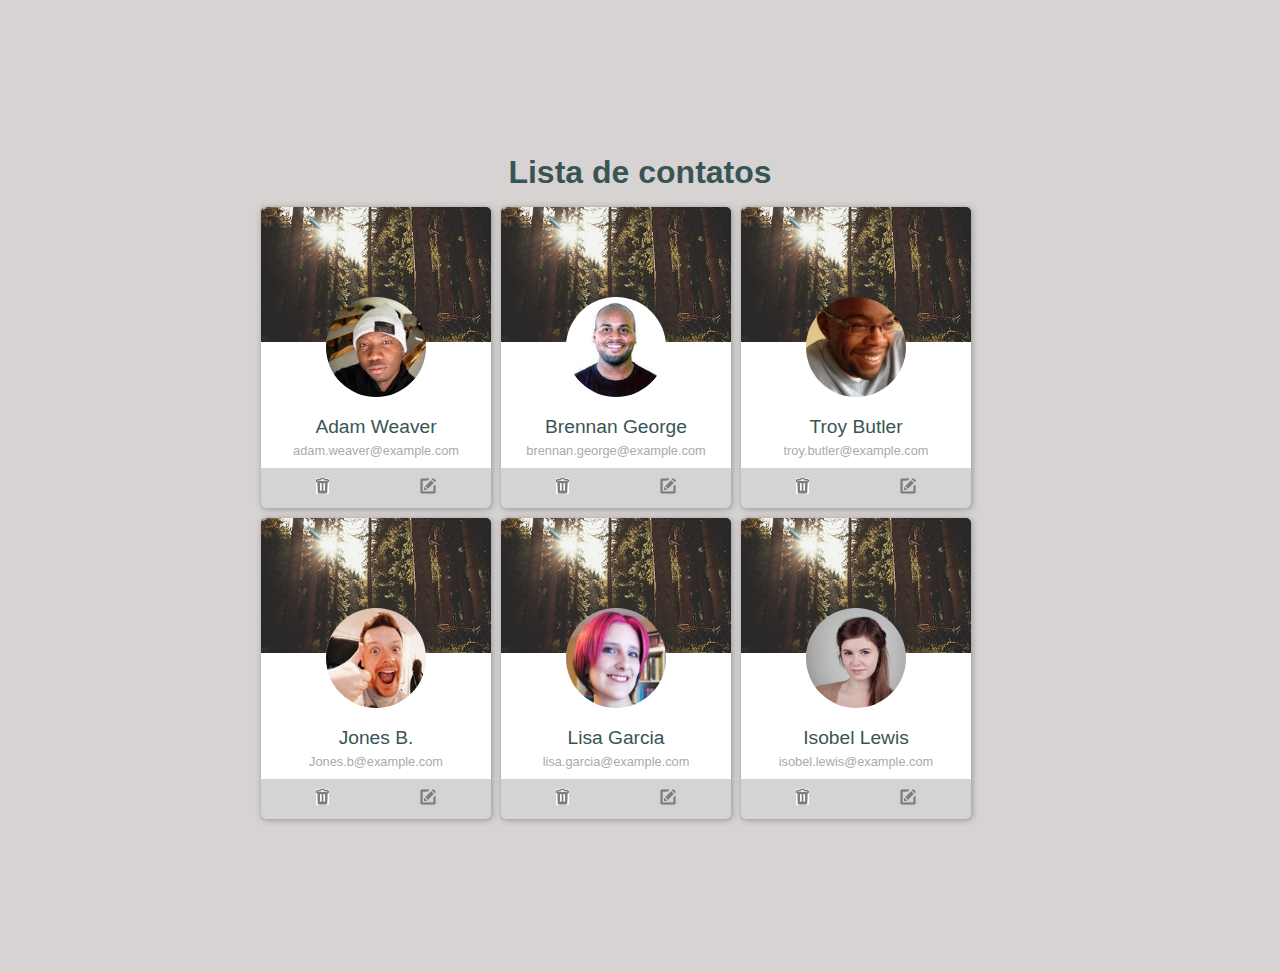
<file: lista_de_contatos/index.html>
<!DOCTYPE html>
<html lang="pt-br">
<head>
    <meta charset="UTF-8">
    <meta http-equiv="X-UA-Compatible" content="IE=edge">
    <meta name="viewport" content="width=device-width, initial-scale=1.0">
    <title>Lista de Contatos</title>

    <!-- <link rel="stylesheet" href="statics/style/style.css"> -->
    <link rel="stylesheet" href="statics/style/style-2.css">
    
</head>
<body>
    
    <main class="container">
        <header>
            <h1>Lista de contatos</h1>
        </header>

        <section class="list">

            <article>               

                <ul>
                    <li class="contatos">

                        <div class="img-perfil"><img src="statics/img/img_perfil2.jpg" alt="Adam Weaver"></div>
                        
                        <div class="descricao">                            
                            <h2>Adam Weaver</h2>                            
                            <p class="email">adam.weaver@example.com</p>
                        </div>
                        
                        <div class="icones">
                            
                            <a>
                                <img src="statics/img/delete.png" class="deletar" alt="deletar">
                            </a>
                            <a>
                                <img src="statics/img/edit.png" class="editar" alt="editar">
                            </a>
                        </div>
                        
                    </li>

                    <li class="contatos">

                        <div class="img-perfil"><img src="statics/img/1.jpg" alt="Brennan George"></div>
                        
                        <div class="descricao">                            
                            <h2>Brennan George</h2>                            
                            <p class="email">brennan.george@example.com</p>
                        </div>
                        
                        <div class="icones">
                            
                            <a>
                                <img src="statics/img/delete.png" class="deletar" alt="deletar">
                            </a>
                            <a>
                                <img src="statics/img/edit.png" class="editar" alt="editar">
                            </a>
                        </div>
                        
                    </li>

                    <li class="contatos">

                        <div class="img-perfil"><img src="statics/img/2.jpg" alt="Troy Butler"></div>
                        
                        <div class="descricao">                            
                            <h2>Troy Butler</h2>                            
                            <p class="email">troy.butler@example.com</p>
                        </div>
                        
                        <div class="icones">
                            
                            <a>
                                <img src="statics/img/delete.png" class="deletar" alt="deletar">
                            </a>
                            <a>
                                <img src="statics/img/edit.png" class="editar" alt="editar">
                            </a>
                        </div>
                        
                    </li>

                    <li class="contatos">

                        <div class="img-perfil"><img src="statics/img/3.jpg" alt="Jones B"></div>
                        
                        <div class="descricao">                            
                            <h2>Jones B.</h2>                            
                            <p class="email">Jones.b@example.com</p>
                        </div>
                        
                        <div class="icones">
                            
                            <a>
                                <img src="statics/img/delete.png" class="deletar" alt="deletar">
                            </a>
                            <a>
                                <img src="statics/img/edit.png" class="editar" alt="editar">
                            </a>
                        </div>
                        
                    </li>

                    <li class="contatos">

                        <div class="img-perfil"><img src="statics/img/4.jpg" alt="Lisa Garcia"></div>
                        
                        <div class="descricao">                            
                            <h2>Lisa Garcia</h2>                            
                            <p class="email">lisa.garcia@example.com</p>
                        </div>
                        
                        <div class="icones">
                            
                            <a>
                                <img src="statics/img/delete.png" class="deletar" alt="deletar">
                            </a>
                            <a>
                                <img src="statics/img/edit.png" class="editar" alt="editar">
                            </a>
                        </div>
                        
                    </li>

                    <li class="contatos">

                        <div class="img-perfil"><img src="statics/img/5.jpg" alt="Isobel Lewis"></div>
                        
                        <div class="descricao">                            
                            <h2>Isobel Lewis</h2>                            
                            <p class="email">isobel.lewis@example.com</p>
                        </div>
                        
                        <div class="icones">
                            
                            <a>
                                <img src="statics/img/delete.png" class="deletar" alt="deletar">
                            </a>
                            <a>
                                <img src="statics/img/edit.png" class="editar" alt="editar">
                            </a>
                        </div>
                        
                    </li>

                    <!-- <li class="contatos">

                        <div class="img-perfil"><img src="statics/img/6.jpg" alt="Carolyn Silva"></div>
                        
                        <div class="descricao">                            
                            <h2>Carolyn Silva</h2>                            
                            <p class="email">carolyn.silva@example.com</p>
                        </div>
                        
                        <div class="icones">
                            
                            <a>
                                <img src="statics/img/delete.png" class="deletar" alt="deletar">
                            </a>
                            <a>
                                <img src="statics/img/edit.png" class="editar" alt="editar">
                            </a>
                        </div>
                        
                    </li> -->

                    
                   
                </ul>
            </article>
        </section>
    </main>

</body>
</html>
</file>
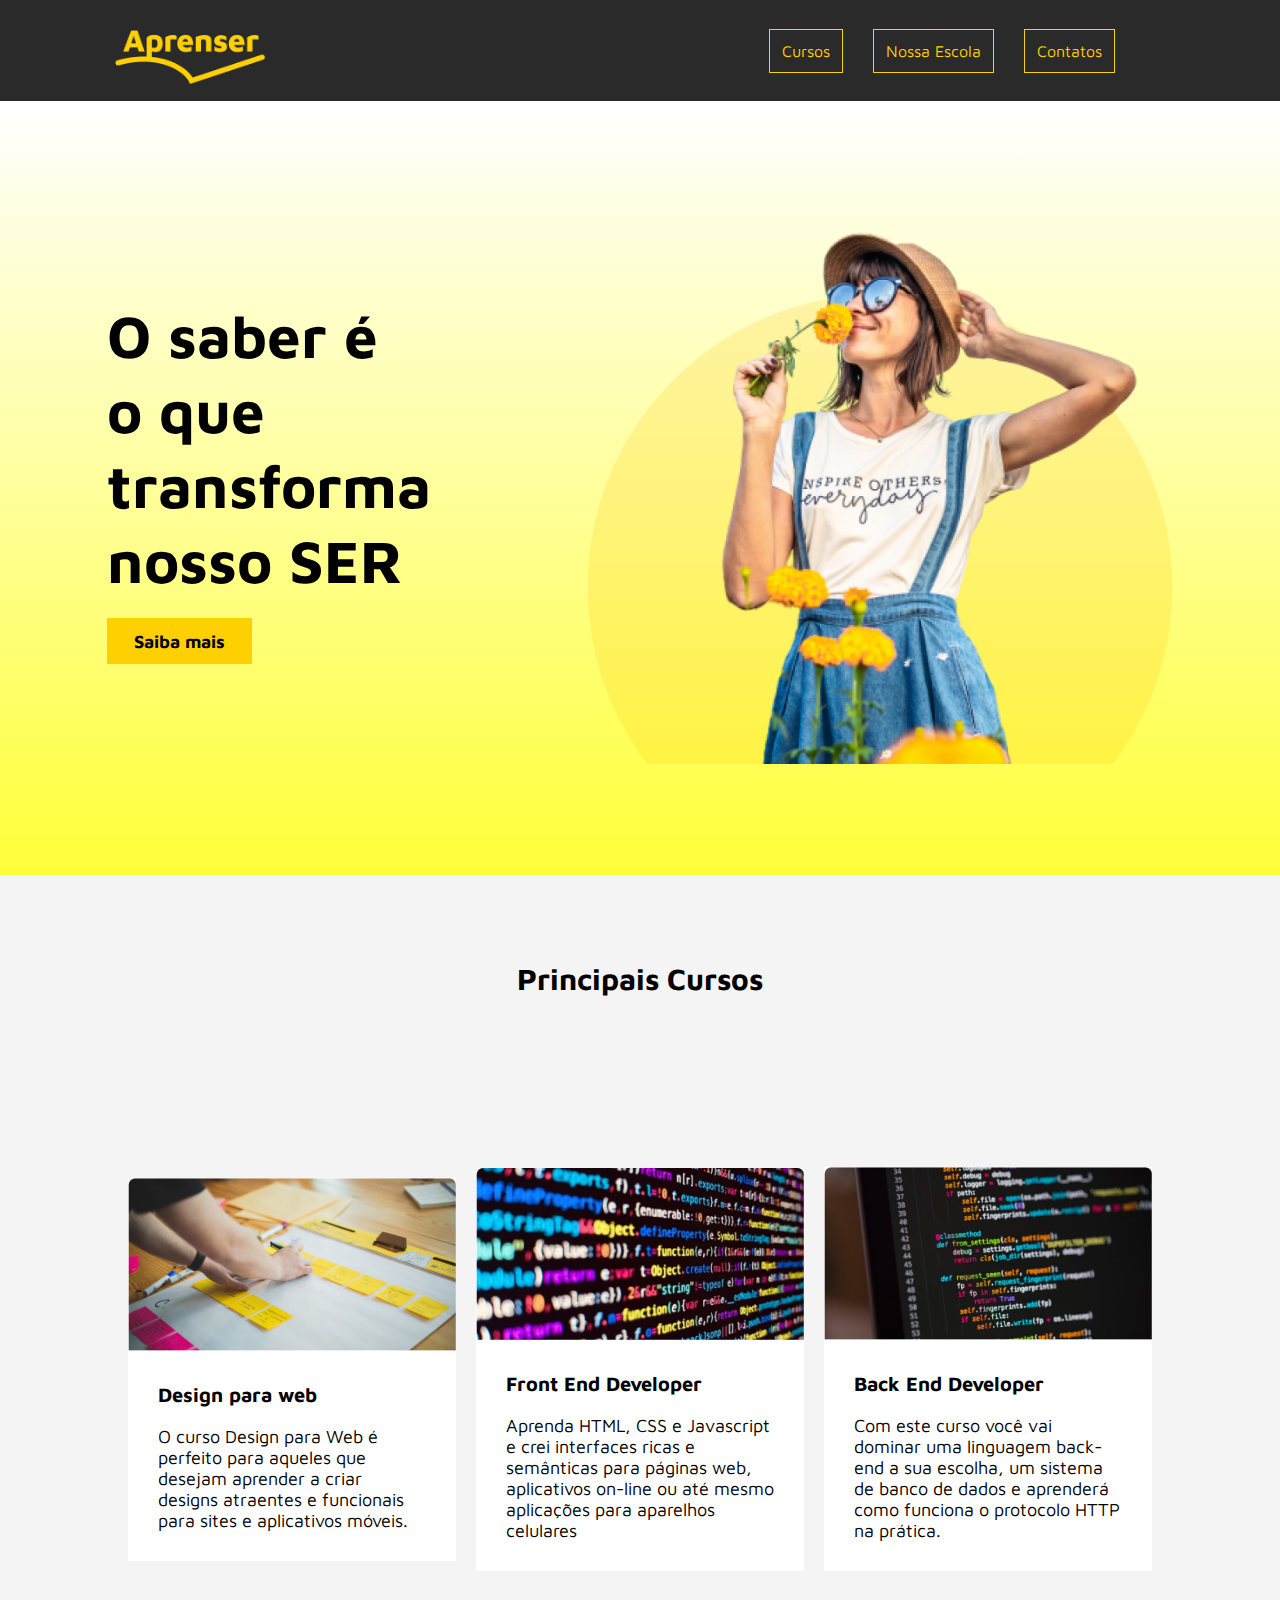
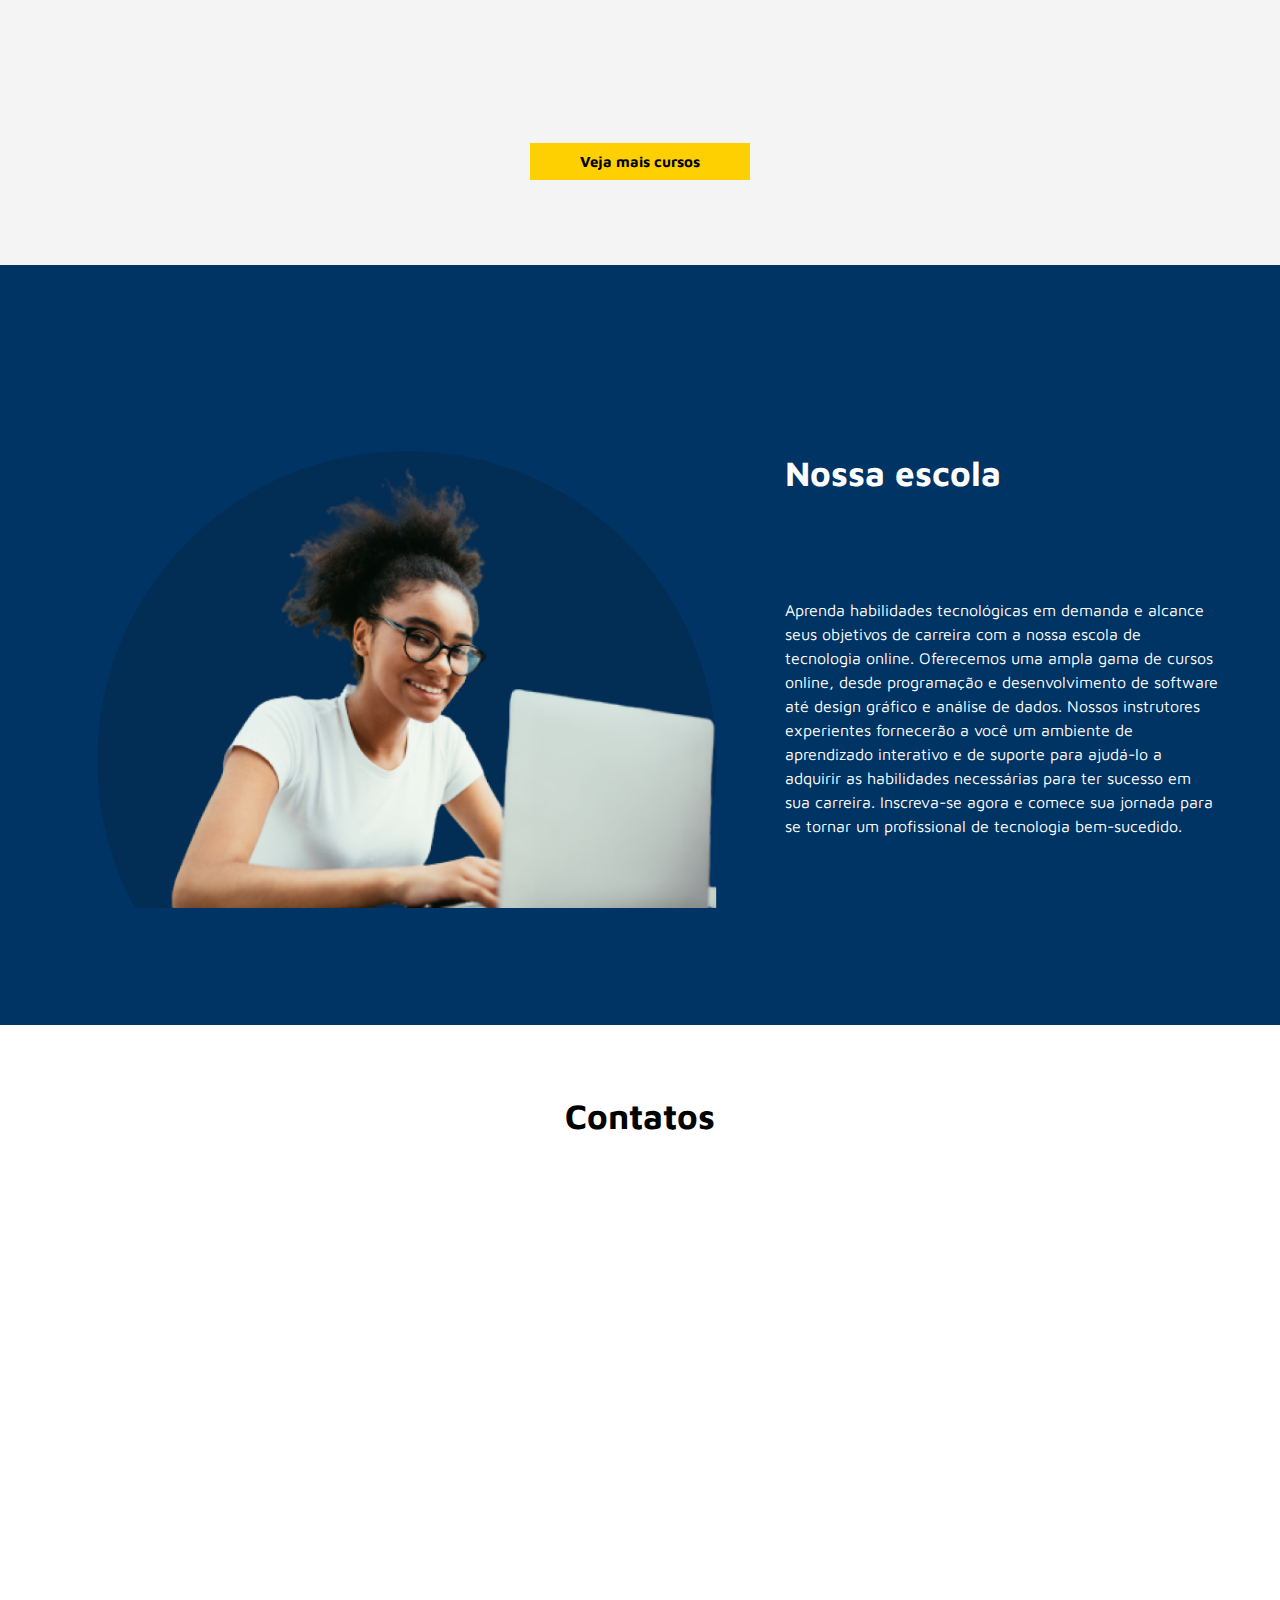
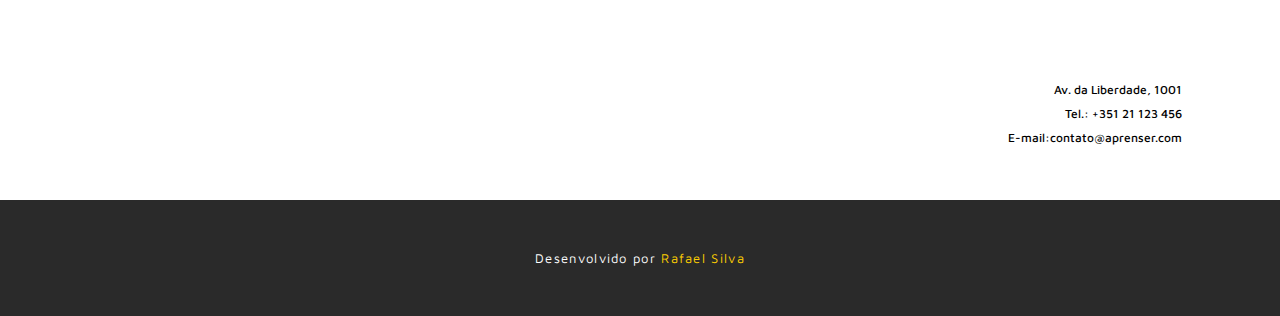
<file: projeto_aprenser/index.html>
<!DOCTYPE html>
<html lang="pt-br">
<head>
    <meta charset="UTF-8">
    <meta http-equiv="X-UA-Compatible" content="IE=edge">
    <meta name="viewport" content="width=device-width, initial-scale=1.0">

    <link rel="stylesheet" href="src/css/style.css">

    <link rel="preconnect" href="https://fonts.googleapis.com">
    <link rel="preconnect" href="https://fonts.gstatic.com" crossorigin>
    <link href="https://fonts.googleapis.com/css2?family=Maven+Pro:wght@400;500;600&display=swap" rel="stylesheet">
    
    <title>Aprenser</title>

</head>
<body>
    
    <!-- Header -->
    <header class="main-header">
        <a href="index.html">        
            <img src="src/img/logo_aprenser.png" alt="icone logo aprenser" class="header-logo">
        </a>
        <!-- Menu -->
        <div class="list-header">
            <ul class="list-header-itens">
                <li><a href="#cursos">Cursos</a></li>
                <li><a href="#nossa-escola">Nossa Escola</a></li>
                <li><a href="#contatos">Contatos</a></li>
            </ul>
        </div>

    </header>

    <!-- Main -->
    <main class="main-conteiner">

        <!-- Banner -->
        <section class="main-banner">
            <div class="banner-desc">
                <h1>
                    O saber é o que transforma nosso SER
                </h1>
                <a href="#">Saiba mais</a >
            </div>
            <div class="img-banner">
                <img src="src/img/HeroImage.png" alt="">
            </div>
        </section>

        <!-- Seção principais cursos -->
        <section class="destc-cursos" >
            <h2 id="cursos">principais cursos</h2>

            <!-- Card 1 - Curso Designer -->
            <div class="main-cards">
                <!-- Card 1 -->
                <div class="card">
                    <header class="card-header">
                        <img src="src/img/curso-design.png" alt="imagem curso designer">
                    </header>
                    <article class="card-article">
                        <h3>Design para web</h3>

                        <p>O curso Design para Web é perfeito para aqueles que desejam aprender a 
                            criar designs atraentes e funcionais para sites e aplicativos móveis.
                        </p>
                    </article>
                </div>

                <!-- Card 2 -->
                <div class="card">
                    <header class="card-header">
                        <img src="src/img/curso-design-1.png" alt="imagem curso designer">
                    </header>
                    <article class="card-article">
                        <h3>Front End Developer</h3>

                        <p>Aprenda HTML, CSS e Javascript e crei interfaces ricas e semânticas para páginas web,
                            aplicativos on-line ou até mesmo aplicações para aparelhos celulares
                        </p>
                    </article>
                </div>

                <!-- Card 3 -->
                <div class="card">
                    <header class="card-header">
                        <img src="src/img/curso-design-2.png" alt="imagem curso designer">
                    </header>
                    <article class="card-article">
                        <h3>Back End Developer</h3>

                        <p>Com este curso você vai dominar uma linguagem back-end a sua escolha, 
                            um sistema de banco de dados e aprenderá como funciona o protocolo HTTP na prática.
                        </p>
                    </article>
                </div>
            </div>

            <span class="btn-mais-cursos"><a href="#">Veja mais cursos</a></span>
        </section>

        <!-- Escola -->
        <section class="nossas-escolas" >
            <img src="src/img/nossa-escola.png" alt="imagem nossa escola">
            <div class="escola-desc">
                <h2 id="nossa-escola">Nossa escola</h2>
                <p>
                    Aprenda habilidades tecnológicas em demanda e alcance seus objetivos de carreira com a nossa escola de tecnologia online. 
                    Oferecemos uma ampla gama de cursos online, desde programação e desenvolvimento de software até design gráfico e análise de dados. 
                    Nossos instrutores experientes fornecerão a você um ambiente de aprendizado interativo e de suporte para ajudá-lo a adquirir as habilidades 
                    necessárias para ter sucesso em sua carreira. Inscreva-se agora e comece sua jornada para se tornar um profissional de tecnologia bem-sucedido.
                </p>
            </div>
        </section>

        <!-- Contatos -->
        <section class="main-contatos">
            <h2 id="contatos">Contatos</h2>
            <div class="contatos-map">
                <iframe src="https://www.google.com/maps/embed?pb=!1m18!1m12!1m3!1d470400.7386441652!2d-43.77565226688577!3d-22.913157997328494!2m3!1f0!2f0!3f0!3m2!1i1024!2i768!4f13.1!3m3!1m2!1s0x9bde559108a05b%3A0x50dc426c672fd24e!2sRio%20de%20Janeiro%2C%20RJ!5e0!3m2!1spt-BR!2sbr!4v1685880660360!5m2!1spt-BR!2sbr" width="1084" height="450" style="border:0;" allowfullscreen="" loading="lazy" referrerpolicy="no-referrer-when-downgrade"></iframe>
                <p class="contato-endereco">
                    <span>Av. da Liberdade, 1001</span>
                    <span>Tel.: +351 21 123 456</span>
                    <span>E-mail:contato@aprenser.com</span>
                </p>
            </div>
        </section>
    </main>

    <footer class="main-footer">
        <div>
            Desenvolvido por 
            <a href="https://github.com/rafael-ds">Rafael Silva</a>
        </div>
    </footer>

</body>
</html>
</file>
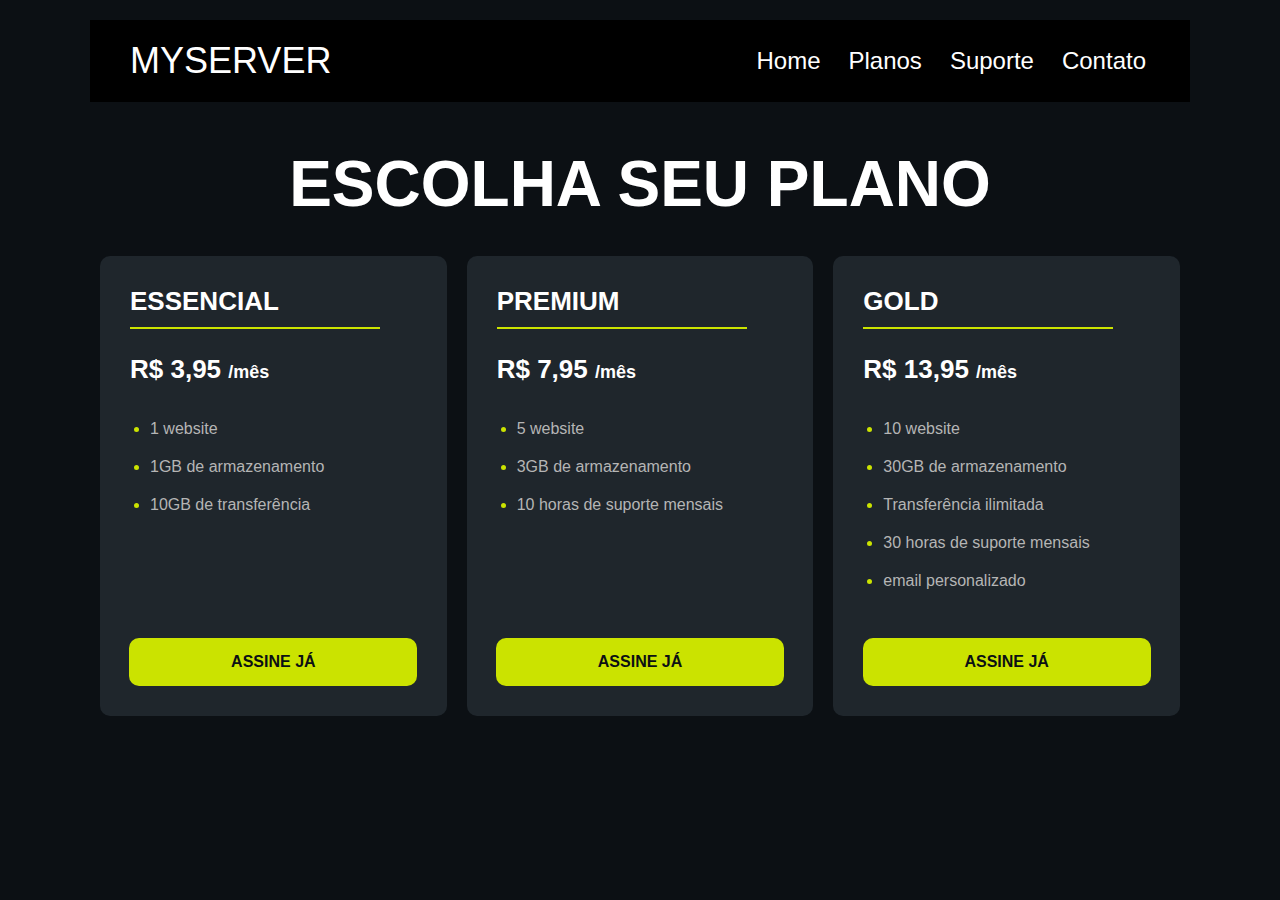
<file: projeto_escolha_seu_plano/index.html>
<!DOCTYPE html>
<html lang="pt-br">
<head>
    <meta charset="UTF-8">
    <meta http-equiv="X-UA-Compatible" content="IE=edge">
    <meta name="viewport" content="width=device-width, initial-scale=1.0">

    <link rel="stylesheet" href="statics/css/style.css">

    <title>MyServer</title>
</head>

<body>
    
    <header class="header">
        <div class="header-logo">
            <p>myserver</p>
        </div>
        
        <nav class="nav-header">

            <ul>
                <li class="nav-header-item">
                    <a href="#">home</a>
                </li>
                <li class="nav-header-item">
                    <a href="#">planos</a>
                </li>
                <li class="nav-header-item">
                    <a href="#">suporte</a>
                </li>
                <li class="nav-header-item">
                    <a href="#">contato</a>
                </li>
            </ul>

        </nav>
    </header>
    

    <main class="main-container">

        <section>

            <h1 class="titulo-conteudo">escolha seu plano</h1>

            <article class="conteudo">
                
                <div class="cards">
                    <div class="card-item essencial">
                        <header class="header-item">
                            <h2 class="descricao-item">essencial</h2>
                            <p class="preco-item">R$ 3,95 <span>/mês</span></p>
                        </header>
    
                        <ul class="lista-item">
                            <li class="conteudo-lista">1 website</li>
                            <li class="conteudo-lista">1GB de armazenamento</li>
                            <li class="conteudo-lista">10GB de transferência</li>
                        </ul>
                        
                        <div class="btn-assinar">
                            <a href="#">assine já</a>
                        </div>
                        
                    </div>
    
                    <div class="card-item premium">
                        <header class="header-item">
                            <h2 class="descricao-item">premium</h2>
                
                            <p class="preco-item">R$ 7,95 <span>/mês</span></p>
                        </header>
    
                        <ul class="lista-item">
                            <li class="conteudo-lista">5 website</li>
                            <li class="conteudo-lista">3GB de armazenamento</li>
                            <li class="conteudo-lista">10 horas de suporte mensais</li>
                        </ul>
                        
                        <div class="btn-assinar">
                            <a href="#">assine já</a>
                        </div>
                        
                    </div>
    
                    <div class="card-item gold">
                        <header class="header-item">
                            <h2 class="descricao-item">gold</h2>
                            <p class="preco-item">R$ 13,95 <span>/mês</span></p>
                        </header>
    
                        <ul class="lista-item">
                            <li class="conteudo-lista">10 website</li>
                            <li class="conteudo-lista">30GB de armazenamento</li>
                            <li class="conteudo-lista">Transferência ilimitada</li>
                            <li class="conteudo-lista">30 horas de suporte mensais</li>
                            <li class="conteudo-lista">email personalizado</li>
                        </ul>
                        
                        <div class="btn-assinar">
                            <a href="#">assine já</a>
                        </div>
                        
                    </div>
                </div>
            
            </article>

        </section>

    </main>

    <footer class="footer"></footer>

</body>

</html>
</file>
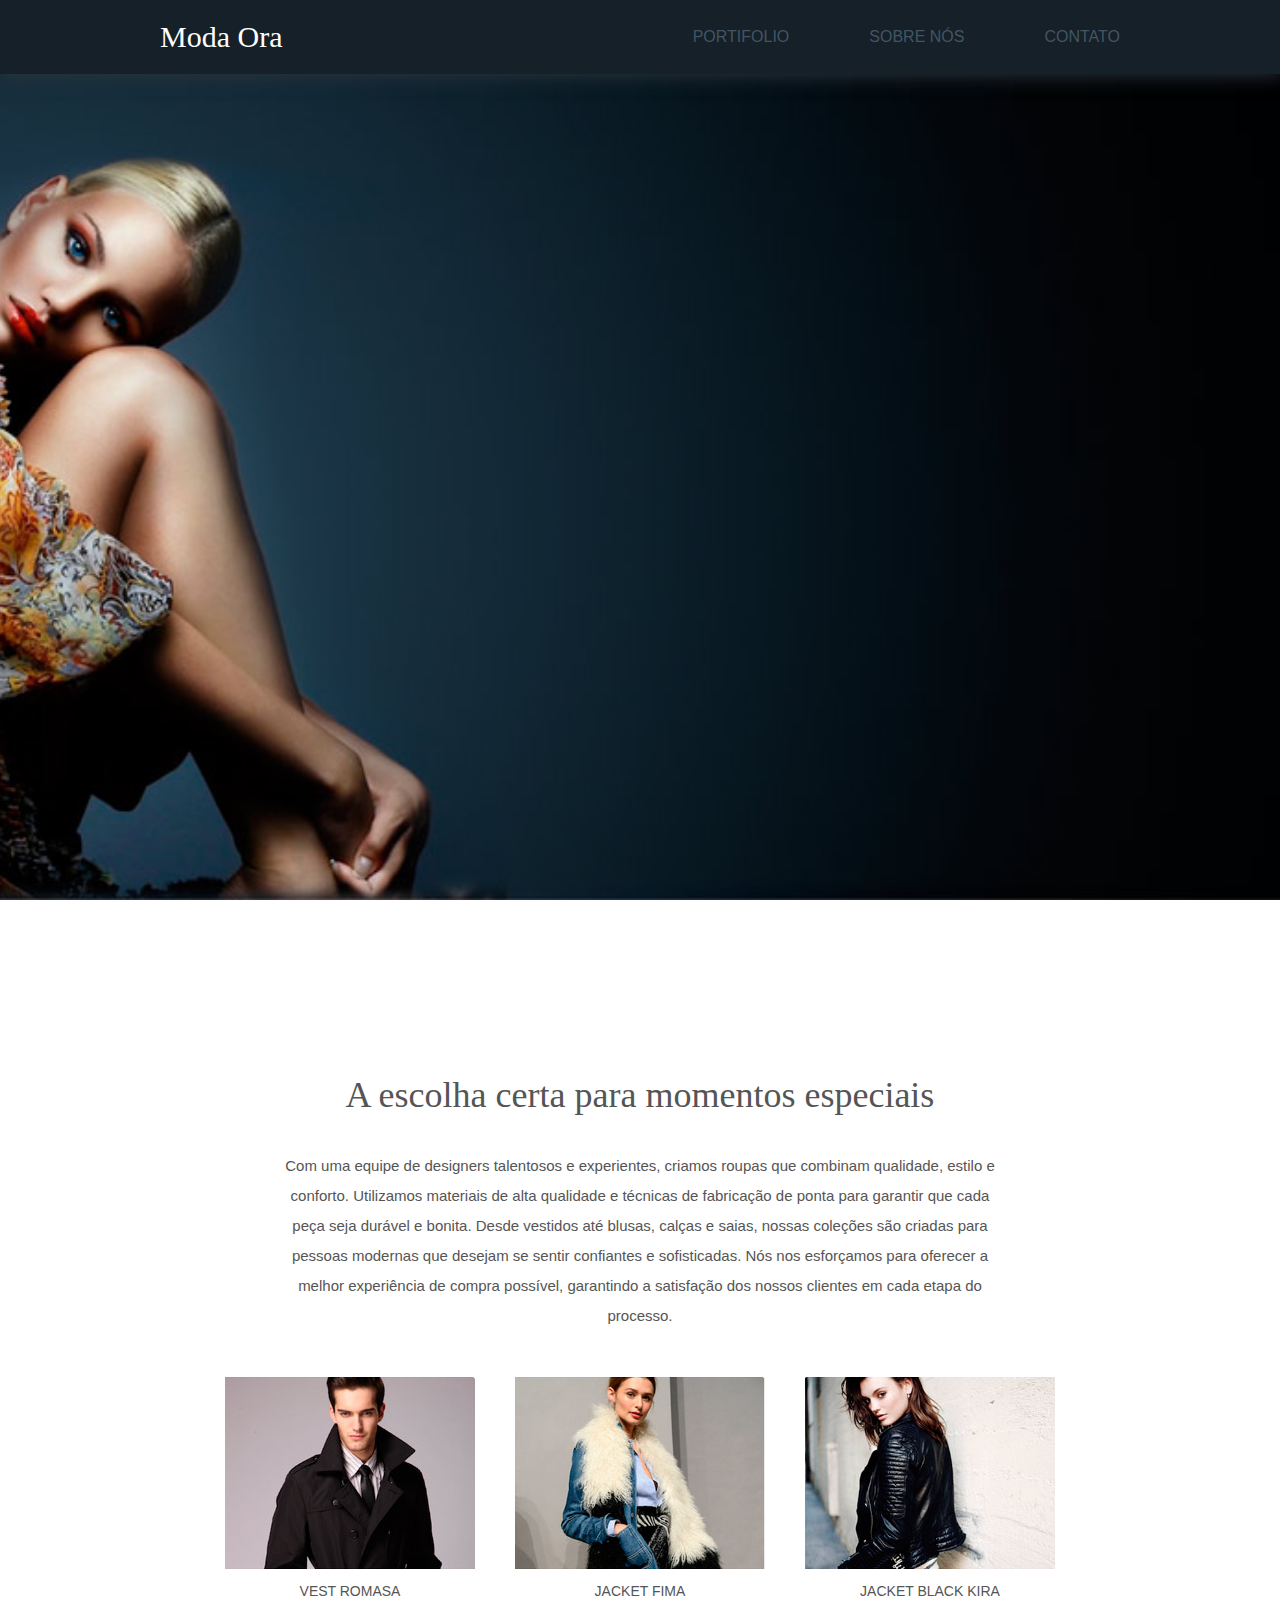
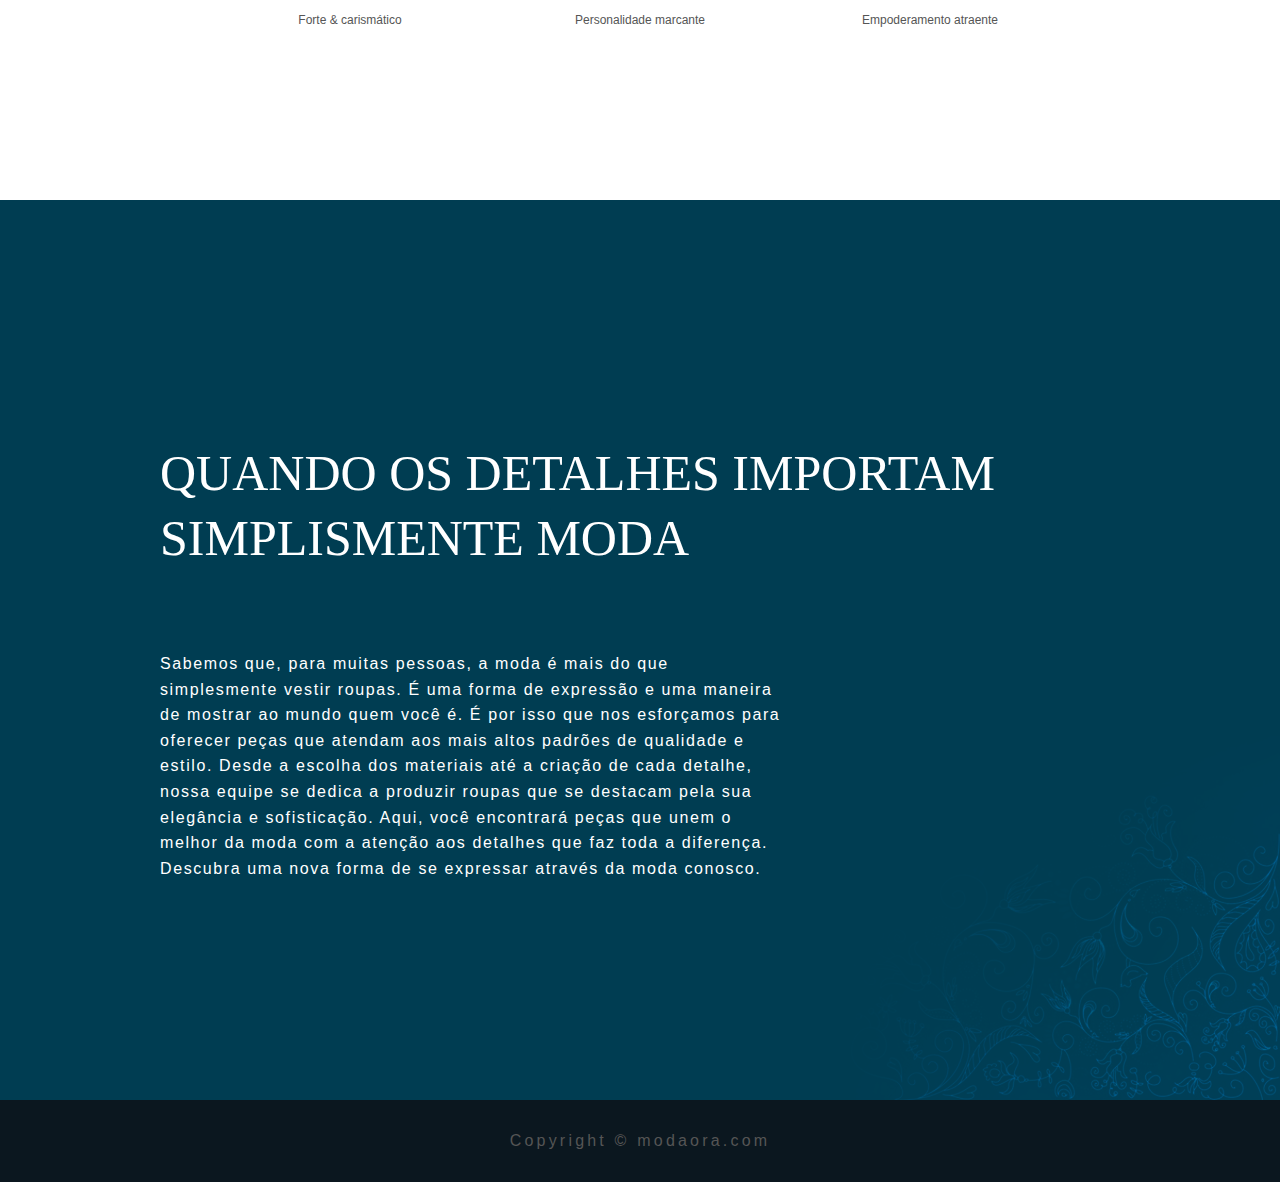
<file: projeto_moda_ora/index.html>
<!DOCTYPE html>
<html lang="pt-br">
<head>
    <meta charset="UTF-8">
    <meta http-equiv="X-UA-Compatible" content="IE=edge">
    <meta name="viewport" content="width=device-width, initial-scale=1.0">

    <link rel="stylesheet" href="scr/css/style.css">

    <title>Moda Ora</title>
</head>

<body>    

    <!-- Header -->
    <header class="main-header">

        <!-- Nav -->
        <nav class="header-nav">
            <!-- Logo -->
            <div class="header-logo">
                <a href="#">moda ora</a>
            </div>

            <!-- List -->
            <ul class="header-list">
                <li><a href="#">portifolio</a></li>
                <li><a href="#">sobre nós</a></li>
                <li><a href="#">contato</a></li>
            </ul>
        </nav>

    </header>

    <!-- Main -->
    <main class="main-container">

        <!-- Container One -->
        <section class="container-one">
            <article class="container-one-itens">
                <h1>A escolha certa para momentos especiais</h1>
                <p class="one-itens-parag">
                    Com uma equipe de designers talentosos e experientes, criamos roupas que combinam qualidade, estilo e conforto. 
                    Utilizamos materiais de alta qualidade e técnicas de fabricação de ponta para garantir que cada peça seja durável e bonita. 
                    Desde vestidos até blusas, calças e saias, nossas coleções são criadas para pessoas modernas que desejam se sentir confiantes e sofisticadas. 
                    Nós nos esforçamos para oferecer a melhor experiência de compra possível, garantindo a satisfação dos nossos clientes em cada etapa do processo.
                </p>

                <!-- Models -->
                <div class="models">

                    <div class="models-item">
                        <img src="scr/img/modelo1.jpg" alt="vest romasa">
                        <p>vest romasa</p>
                        <span>Forte & carismático</span>
                    </div>

                    <div class="models-item">
                        <img src="scr/img/modelo2.jpg" alt="jacket fima">
                        <p>jacket fima</p>
                        <span>Personalidade marcante</span>
                    </div>

                    <div class="models-item">
                        <img src="scr/img/modelo3.jpg" alt="jacket black kira">
                        <p>jacket black kira</p>
                        <span>Empoderamento atraente</span>
                    </div>

                </div>
                
            </article>
        </section>

         <!-- Container Two -->
         <section class="container-two">
            <article class="container-two-item">
                <h2>quando os detalhes importam simplismente moda</h2>
                <p>
                    Sabemos que, para muitas pessoas, a moda é mais do que simplesmente vestir roupas. 
                    É uma forma de expressão e uma maneira de mostrar ao mundo quem você é. 
                    É por isso que nos esforçamos para oferecer peças que atendam aos mais altos padrões de qualidade e estilo. 
                    Desde a escolha dos materiais até a criação de cada detalhe, nossa equipe se dedica a produzir roupas que se destacam pela sua elegância e sofisticação. 
                    Aqui, você encontrará peças que unem o melhor da moda com a atenção aos detalhes que faz toda a diferença. 
                    Descubra uma nova forma de se expressar através da moda conosco.
                </p>
            </article>
        </section>

        
    </main>

    <!-- Footer -->
    <footer class="footer">
        <span>Copyright © modaora.com</span>
    </footer>

</body>
</html>
</file>
<file: lista_de_contatos/statics/style/style.css>
*{
    margin: 0;
    padding: 0;
    font-family: Arial, Helvetica, sans-serif;
    color: #385555;
}

body{
    height: 100vh;

    display: flex;
    flex-direction: column;
    justify-content: center;
    align-items: center;
    background-color: white;
}


.container{
    display: flex;
    flex-direction: column;
    justify-content: center;
    align-items: center;
    padding: 20px;

    width: 50%;

}

.container h1{
    font-size: 26px;
    margin-bottom: 20px;
}

.container .list{
    
    width: 90%;
    max-width: 500px;
    max-height: 400px;
    margin-top: 20px;

    background-color: rgba(236, 236, 228, 0.555);
    box-shadow: 0 2px 8px rgba(0, 0, 0, .2);

    overflow-y: auto;

}

.container .list ul{
    list-style: none;

    
}

.container .list ul li{

    display: inline-block;
    display: flex;
    justify-content: space-around;
    align-items: center;
    padding: 10px;

    cursor: pointer;

}

.contatos{
    border-bottom: solid 1px #bdbdbda2;
}

/* OBS: Para realizar o efeito é necessario a li esta dendo da tag <a> */

.container .list ul li:hover{
    background-color: rgba(228, 228, 221, 0.925);
}


.contatos .img-perfil img{
    border-radius: 50%;
    width: 60px;

    padding: 10px;
}

.descricao{
    flex-grow: 1;
    padding: 0 5px;

    
}

.descricao h2{
    font-size: 1.2em;
    font-weight: 600;

    width: fit-content;
}

.descricao p{
    color: #aaa;
    font-size: .8em;
}

.icones {
    display: flex;
    gap: 16px;

    opacity: 0;

} 

.container .list ul li:hover .icones{
    opacity: .3;
}
</file>
<file: lista_de_contatos/statics/style/style-2.css>
*{
    margin: 0;
    padding: 0;
    font-family: Arial, Helvetica, sans-serif;
    color: #385555;
}

body{
    height: 100vh;
    padding: 36px;
    display: flex;
    flex-direction: column;
    justify-content: center;
    align-items: center;
    background-color: rgb(216, 211, 211);
}

.container{
    display: flex;
    flex-direction: column;
    justify-content: center;
    align-items: center;

    padding: 20px;

}

.container h1{
    margin-bottom: 16px;

}

.list ul{
    width: 95%;
    max-width: 960px;
    display: flex;
    flex-wrap: wrap;

    justify-content: center;
    align-items: center;
    gap: 10px;
    list-style: none;
}

.list ul li{
    text-align: center;
    flex-basis: 230px;
    background-color: white;
    border-radius: 5px;
    box-shadow: 1px 1px 6px 0 #212b2b63;

    background-image: url(../img/thumb02.jpg);
    background-size: 100%;
    background-repeat: no-repeat;

    cursor: pointer;
}

.list ul li:hover{
    background-color: rgba(228, 228, 221, 0.925);
}

.contatos .img-perfil img{
    border-radius: 50%;
    width: 100px;

    padding: 10px;
    margin-top: 80px;
}

.descricao h2{
    font-size: 1.2em;
    font-weight: 400;
    padding: 5px;
}

.descricao p{
    color: #aaa;
    font-size: .8em;
    margin-bottom: 10px;
}

.icones{
    display: flex;
    justify-content: space-around;

    opacity: .5;
    padding: 10px;

    width: auto;
    background-color: #aaa;

}
</file>
<file: projeto_aprenser/src/css/style.css>
*{
    margin: 0;
    padding: 0;

}

html{

    font-size: 62.5%;
    font-family: 'Maven Pro';
    
}


html, body{
    height: 100vh;    
}

a{
    text-decoration: none;
    color: white;
}


.main-header{
        background-color: #2A2A2A;

    display: flex;
    justify-content: space-between;
    align-items: center;
    padding: 1.5em;
}

.main-header img{
    width: 150px;
    padding-left: 10em;
}
.list-header{
    padding-right: 15em;
}

.list-header-itens{
    list-style: none;
    display: flex;

    justify-content: space-around;
    align-items: center;
    gap: 3em;
}

.list-header-itens li{
    padding: 1.2em;
    border: solid 1px #FED001;
}

.list-header-itens li a{
    color: #FED001;
    font-size: 1.6em;
}

.list-header-itens li:hover a{
    text-decoration: underline;
}

/* #### Main #### */
/* main-container */

.main-conteiner{
   
    display: flex;
    flex-direction: column;
}

.main-banner{

    display: flex;
    justify-content: space-around;
    align-items: center;
    height: 86vh;
    background-image: linear-gradient(180deg, white, #FFFF38);

    gap: 3em;

}

.banner-desc{
    font-size: 3em;
    width: 25%;
    
    line-height: 2.5em;
    margin-left: 5%;    
}

.banner-desc a{
    background-color: #FED001;
    width: fit-content;
    padding: .7em 1.5em;

    border: none;

    font-size: .6em;
    color: black;
    font-weight: bolder;
}

.img-banner{
    height: 100%;

    display: flex;
    justify-content: center;
    align-items: center;
   
}

.img-banner img{
    width: 87%;
    
}

/* Seção principais cursos */

.destc-cursos{
    background-color: rgba(216, 216, 216, 0.288);

    height: 110vh;
    display: flex;
    flex-direction: column;
    justify-content: space-around;
    align-items: center;
}

.destc-cursos h2{
    font-size: 3em;
    text-transform: capitalize;
    
}


.btn-mais-cursos{
    background-color: #FED001;
    padding: 1em 5em;
}

.btn-mais-cursos a{
    color: black;
    font-weight: bolder;
    font-size: 1.5em;
}

.main-cards{

    display: flex;
    justify-content: center;
    align-items: center;
    gap: 2em;
    width: 80%;
    

}

.card{
    background-color: white;

    display: flex;
    flex-direction: column;

    width: 100%;
    height: auto;
}

.card img{
    width: 100%;
}

.card-article{
    padding: 20px;
}

.card-article h3{
    font-size: 2em;
    font-weight: bold;
    padding: 10px;
}

.card-article p{
    font-size: 1.8em;
    padding: 10px;
}

/* ### Escola ### */
/* nossa escola */
.nossas-escolas{
    background-color: #003464;

    display: flex;
    justify-content: space-around;
    align-items: center;

    padding: 2em;
    height: 80vh;
}

.nossas-escolas img{
    width: 50%;
    margin-top: 68px;
    padding-left: 5em;

}

.escola-desc{
    width: 35%;
    padding: 1.5em;

    color: white;
   
}

.escola-desc h2{
    font-size: 3.5em;
    padding-bottom:3em;
    font-weight: bold;
}

.escola-desc p{
    font-size: 1.6em;
    line-height: 1.5em;
}

/* ### Main contato ### */
/* Main contato */
.main-contatos{
    display: flex;
    flex-direction: column;
    justify-content: center;
    align-items: center;
    padding: 30px;

    gap: 3em;
}

.main-contatos h2{
    padding: 20px;
    margin-top: 20px;
    font-size: 3.5em;
}

.contatos-map{
    margin-top: 20px;
}

.contato-endereco{
    display: flex;
    flex-direction: column;
    justify-content: flex-end;


    margin-top: 20px;

    font-size: 1.2em;
    font-weight: 500;
    text-align: right;
    line-height: 2em;

}

/* ### Main footer ###*/
/* Main footer */
.main-footer{
    margin-top: 20px;
    background-color: #2A2A2A;
    padding: 30px;
    text-align: center;
}

.main-footer div{
    margin: 20px 0;
    font-size: 1.3em;
    letter-spacing: .1em;
    color: white;
}

.main-footer div a{
    color: #FED001;
}

.main-footer div:hover a{
    text-decoration: underline;
}
</file>
<file: projeto_escolha_seu_plano/statics/css/style.css>
* {
    margin: 0;
    padding: 0;
    font-family: 'Gill Sans', 'Gill Sans MT', Calibri, 'Trebuchet MS', sans-serif;
}

a{
    text-decoration: none;
    color: white;
}


html, body{
    height: 100vh;
    margin: auto;
    background-color: #0c1014;

}

body{
    display: flex;
    flex-direction: column;
    align-items: center;

    width: 90%;
    max-width: 1080px;
    max-height: 790px;

    color: white;

}

.header{
    background-color: black;
    display: flex;
    justify-content: space-between;
    align-items: center;

    margin-top: 20px;
    padding: 10px;

    width: 100%;
}

.header-logo p{
    font-size: 36px;
    text-transform: uppercase;
    padding: 10px;

    margin-left: 20px;
}

.nav-header ul{
    display: flex;
    list-style: none;
    margin-right: 20px;
}

.nav-header-item{
    padding: 14px;
    gap: 14px;
    cursor: pointer;
}

.nav-header-item:hover{
    background-color: #cbe300;
    border-radius: 8px;
}

.nav-header-item a{
    font-size: 24px;
    text-transform: capitalize;
    width: fit-content;
}

.nav-header-item:hover a{
    color: black;
}

/* Main */
.main-container{    
    display: flex;
    justify-content: center;
    align-items: center;

    width: 100%;
    padding: 10px;
    margin-top: 20px;
}

.main-container section{

    width: 100%;
}

.titulo-conteudo{
    font-size: 4em;
    text-transform: uppercase;

    margin: 15px;
    text-align: center;
}

.cards{
    display: flex;
    justify-content: space-around;
    align-items: flex-start;
    gap: 20px;

    width: 100%;

}

.card-item{

    display: flex;
    flex-direction: column;
    align-items: flex-start;
    /* justify-content: space-around; */

    background-color: #1f262c;
    padding: 30px;
    margin-top: 20px;

    height: 400px;
    max-height: 500px;
    width: 320px;
    border-radius: 10px;
}

.descricao-item {
    text-transform: uppercase;
    font-size: 26px;
    font-weight: bold;

    border-bottom: 2.5px solid #cbe300;
    width: 250px;
    padding-bottom: 10px;
    
}

.preco-item{
    font-size: 26px;
    margin: 25px 0;
    font-weight: bold;

}

.preco-item span{
    font-size: 18px;
}

/* Lista */

.lista-item{
    display: flex;
    flex-direction: column;
    width: fit-content;
    margin-top: 0;

    flex-grow: 1;

}

.conteudo-lista::marker{
    color: #cbe300;

}

.conteudo-lista{
    margin: 10px 20px;
    width: fit-content;

    color: #b5b5b5;

}

.btn-assinar{
    background-color: #cbe300;
    align-self: center;
    padding: 15px;
    width: 90%;
    text-align: center;

    border-radius: 10px;

}

.btn-assinar a{
    color: #0c1014;
    text-transform: uppercase;
    font-size: 16px;
    font-weight: bold;
}

.btn-assinar:hover{
    background-color: #d3b300;
}

.btn-assinar:hover a{
    text-decoration: underline;
    color: white;
}
</file>
<file: projeto_moda_ora/scr/css/style.css>
*{
    margin: 0;
    padding: 0;
    
    @import url('https://fonts.googleapis.com/css2?family=Roboto:wght@300;700&family=Viaoda+Libre&display=swap');

    color: #555;
}

html, body{
    font-family: 'Roboto', sans-serif;
    
    height: 100vh;
    
}

body{
    font-size: 62.5%;   

}

a{
    text-decoration: none;
    color: white;
}


/* Header */
.main-header{
    height: 100vh;

    background-image: url(../img/topo.jpg);
    background-repeat: no-repeat;
    background-size: cover;
    background-position: right;
}

.header-nav{
    display: flex;
    flex-direction: row;
    justify-content: space-between;
    align-items: center;
    padding: 20px 160px 20px 160px;
    background-color: #162028;

    box-shadow: 2px 1px 18px #2b363f;
}

.header-logo a{
    color: white;
    text-transform: capitalize;
    font-family: 'Viaoda Libre';
    font-size: 3em;

}

.header-list{
    display: flex;
    font-size: 1.6em;

    list-style: none;
}

.header-list li{
    margin-left: 5em;
}

.header-list li a{
    color: #425564;

    text-transform: uppercase;
}

.header-list li:hover a{
    color: white;
}

/* Main */
.main-container{
    display: flex;
    flex-direction: column;
}

.container-one{
    height: 100vh;

    display: flex;
    justify-content: space-around;
    align-items: center;
}

.container-one-itens{
    display: flex;
    flex-direction: column;
    justify-content: center;
    align-items: center;

    height: auto;
    width: 75%;

}

.container-one-itens h1{
    font-family: 'Viaoda Libre';
    font-size: 3.6em;
    font-weight: lighter;

    padding: .7em;
}

.one-itens-parag{
    font-size: 1.5em;
    text-align: center;
    line-height: 2em;
    font-weight: 400;
    
    padding: .7em;

    width: 75%;

}
.models{
    display: flex;
    justify-content:center;

    width: 100%;
    gap: 2em;

    padding: 1.5em;
    margin-top: 10px;
}

.models-item{
    display: flex;
    flex-direction: column;
    justify-content: center;
    align-items: center;
    padding: 1em;

}

.models-item p{
    margin: 1em;
    font-size: 1.4em;

    text-transform: uppercase;
}

.models-item span{
    font-size: 1.2em;
}

/* Section Two */
.container-two{
    background-color: #003d52;
    background-image: url(../img/bg_detalhe.png);
    background-repeat: no-repeat;
    background-position: right;
    background-position-y: bottom;
    height: 100vh;

    display: flex;
    justify-content: center;
    align-items: center;

}

.container-two-item{

    width: 75%;
    padding: 1.5em;

    display:flex;
    flex-direction: column;
    align-items: flex-start;

}

.container-two-item h2{
    color: white;
    text-transform: uppercase;
    font-family: 'Viaoda Libre';

    font-size: 5em;
    font-weight: 500;
    line-height: 1.3em;

    padding: 1.6em 0;

}

.container-two-item p{
    color: white;
    font-size: 1.6em;
    font-weight: 300;
    line-height: 1.6em;
    letter-spacing: .1em;

    padding-bottom: 3.6em;
    width: 65%;


}

/* footer */
.footer{
    background-color: #0b171f;
    padding: 2em;

    font-size: 1.6em;
    text-align: center;
    color: #6f8597;

    letter-spacing: .2em;
    font-weight: 300;
}
</file>
